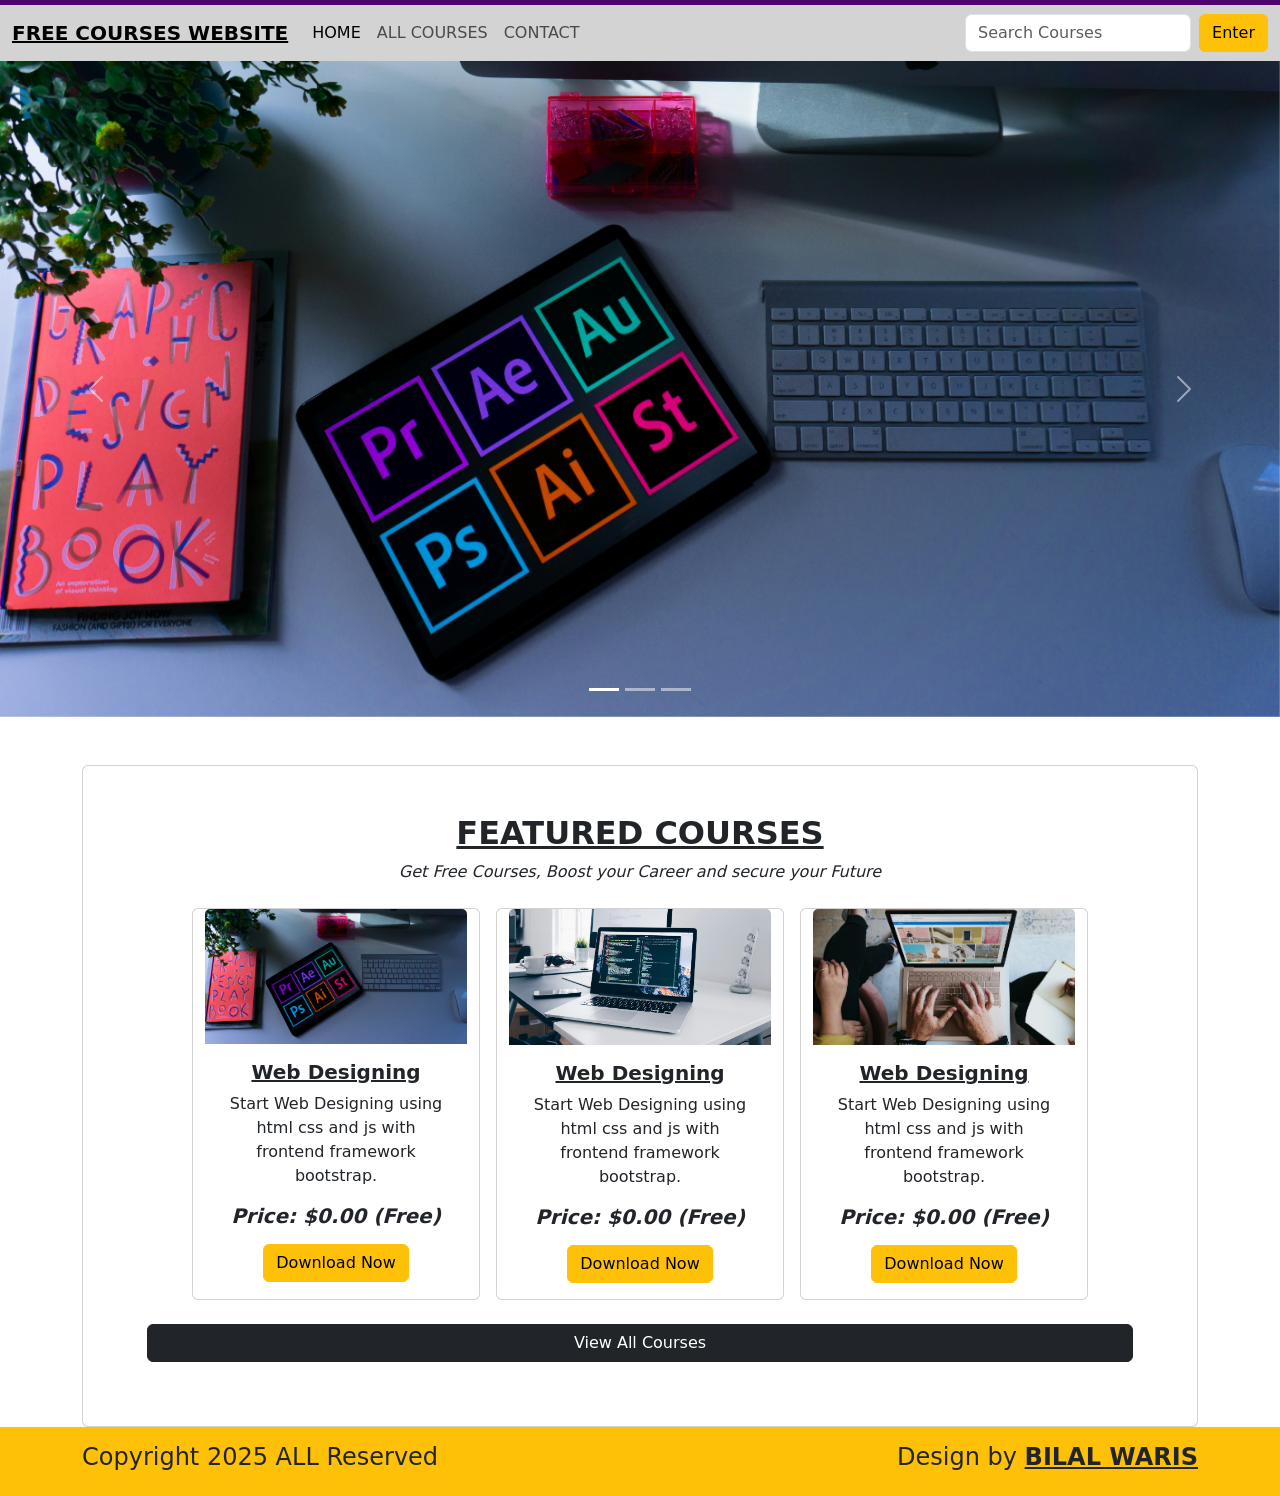
<file: Landing Page/index.html>
<!DOCTYPE html>
<html lang="en">

<head>
  <meta charset="UTF-8">
  <meta name="viewport" content="width=device-width, initial-scale=1.0">
  <title>Document</title>
  <link rel="stylesheet" href="./style.css">
  <link href="https://cdn.jsdelivr.net/npm/bootstrap@5.3.8/dist/css/bootstrap.min.css" rel="stylesheet"
    integrity="sha384-sRIl4kxILFvY47J16cr9ZwB07vP4J8+LH7qKQnuqkuIAvNWLzeN8tE5YBujZqJLB" crossorigin="anonymous">
</head>

<body>
  <nav class="navbar navbar-expand-lg navbar-light ">
    <div class="container-fluid">
      <a class="navbar-brand" href="./index.html"><b><u>FREE COURSES WEBSITE</u></b></a>
      <button class="navbar-toggler" type="button" data-bs-toggle="collapse" data-bs-target="#navbarSupportedContent"
        aria-controls="navbarSupportedContent" aria-expanded="false" aria-label="Toggle navigation">
        <span class="navbar-toggler-icon"></span>
      </button>
      <div class="collapse navbar-collapse" id="navbarSupportedContent">
        <ul class="navbar-nav me-auto mb-2 mb-lg-0">
          <li class="nav-item">
            <a class="nav-link active" aria-current="page" href="index.html">HOME</a>
          </li>
          <li class="nav-item">
            <a class="nav-link" href="./allcourses.html">ALL COURSES</a>
          </li>
          <li class="nav-item">
            <a class="nav-link" href="./contact.html">CONTACT</a>
          </li>

        </ul>
        <form class="d-flex">
          <input class="form-control me-2" type="search" placeholder="Search Courses" aria-label="Search">
          <button class="btn btn-warning" type="submit">Enter</button>
        </form>
      </div>
    </div>
  </nav>

  <!-- =========================
==========================
======================== -->



  <div id="carouselExampleIndicators" class="carousel slide" data-bs-ride="carousel">
    <div class="carousel-indicators">
      <button type="button" data-bs-target="#carouselExampleIndicators" data-bs-slide-to="0" class="active"
        aria-current="true" aria-label="Slide 1"></button>
      <button type="button" data-bs-target="#carouselExampleIndicators" data-bs-slide-to="1"
        aria-label="Slide 2"></button>
      <button type="button" data-bs-target="#carouselExampleIndicators" data-bs-slide-to="2"
        aria-label="Slide 3"></button>
    </div>
    <div class="carousel-inner">
      <div class="carousel-item active">
        <img src="./assests/graphic.jpg" class="d-block w-100" alt="bg">
      </div>
      <div class="carousel-item">
        <img src="./assests/coding.jpg" class="d-block w-100" alt="bg">
      </div>
      <div class="carousel-item">
        <img src="./assests/marketing.jpg" class="d-block w-100" alt="bg">
      </div>
    </div>
    <button class="carousel-control-prev" type="button" data-bs-target="#carouselExampleIndicators"
      data-bs-slide="prev">
      <span class="carousel-control-prev-icon" aria-hidden="true"></span>
      <span class="visually-hidden">Previous</span>
    </button>
    <button class="carousel-control-next" type="button" data-bs-target="#carouselExampleIndicators"
      data-bs-slide="next">
      <span class="carousel-control-next-icon" aria-hidden="true"></span>
      <span class="visually-hidden">Next</span>
    </button>
  </div>




  <!-- 
=============
=============
============= -->





  <div class="container">
    <div class="content">
      <div class="card p-5 text-center mt-5">
        <h2><b>
            <u>FEATURED COURSES</u>
          </b>
        </h2>
        <P><i>Get Free Courses, Boost your Career and secure your Future</i></P>

        <div class="all-courses row justify-content-center">

          <div class="card m-2" style="width: 18rem;">
            <img src="./assests/graphic.jpg" class="card-img-top" alt="...">
            <div class="card-body">
              <h5 class="card-title"><b><u>Web Designing</u></b></h5>
              <p class="card-text">Start Web Designing using html css and js with frontend framework bootstrap.</p>
              <h5 class="card-title"><b><i>Price: $0.00 (Free)</i></b></h5>
              <a href="#" class="btn btn-warning mt-2">Download Now</a>
            </div>
          </div>
        

        
          <div class="card m-2" style="width: 18rem;">
            <img src="./assests/coding.jpg" class="card-img-top" alt="...">
            <div class="card-body">
              <h5 class="card-title"><b><u>Web Designing</u></b></h5>
              <p class="card-text">Start Web Designing using html css and js with frontend framework bootstrap.</p>
              <h5 class="card-title"><b><i>Price: $0.00 (Free)</i></b></h5>
              <a href="#" class="btn btn-warning mt-2">Download Now</a>
            </div>
          </div>
        
        
          <div class="card m-2" style="width: 18rem;">
            <img src="./assests/marketing.jpg" class="card-img-top" alt="...">
            <div class="card-body">
              <h5 class="card-title"><b><u>Web Designing</u></b></h5>
              <p class="card-text">Start Web Designing using html css and js with frontend framework bootstrap.</p>
              <h5 class="card-title"><b><i>Price: $0.00 (Free)</i></b></h5>
              <a href="#" class="btn btn-warning mt-2">Download Now</a>
            </div>
          </div>
          </div>
          <a href="" class="btn btn-dark m-3">View All Courses</a>

      </div>

        

      </div>

    </div>

 




  <div class="footer bg-warning p-3">

    <div class="container d-flex justify-content-between">
      <div class="footer-left">
        <h4>
          Copyright 2025 ALL Reserved
        </h4>
      </div>
      <div class="footer-right">
        <h4>Design by <b><u>BILAL WARIS</u></b></h4>
      </div>
    </div>
  </div>













</body>
<script src="https://cdn.jsdelivr.net/npm/bootstrap@5.3.8/dist/js/bootstrap.bundle.min.js"
  integrity="sha384-FKyoEForCGlyvwx9Hj09JcYn3nv7wiPVlz7YYwJrWVcXK/BmnVDxM+D2scQbITxI" crossorigin="anonymous"></script>

</html>
</file>
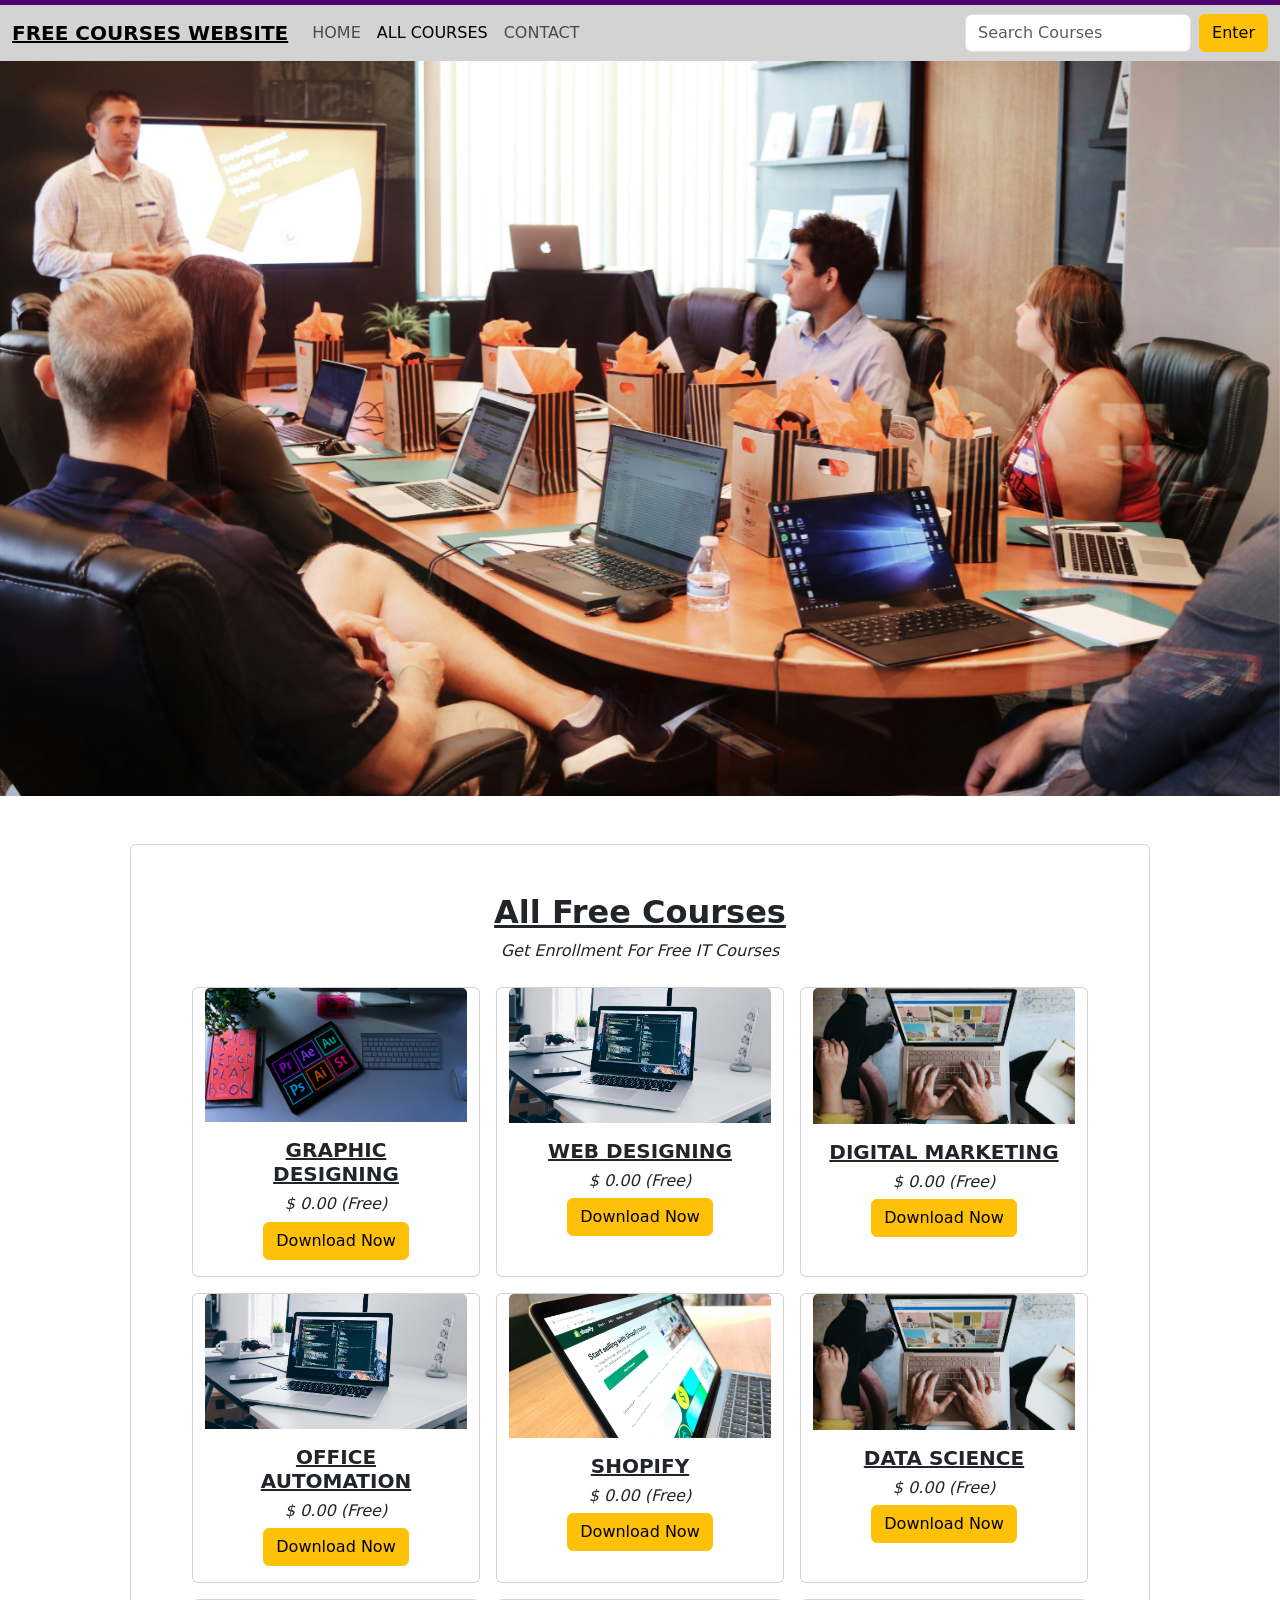
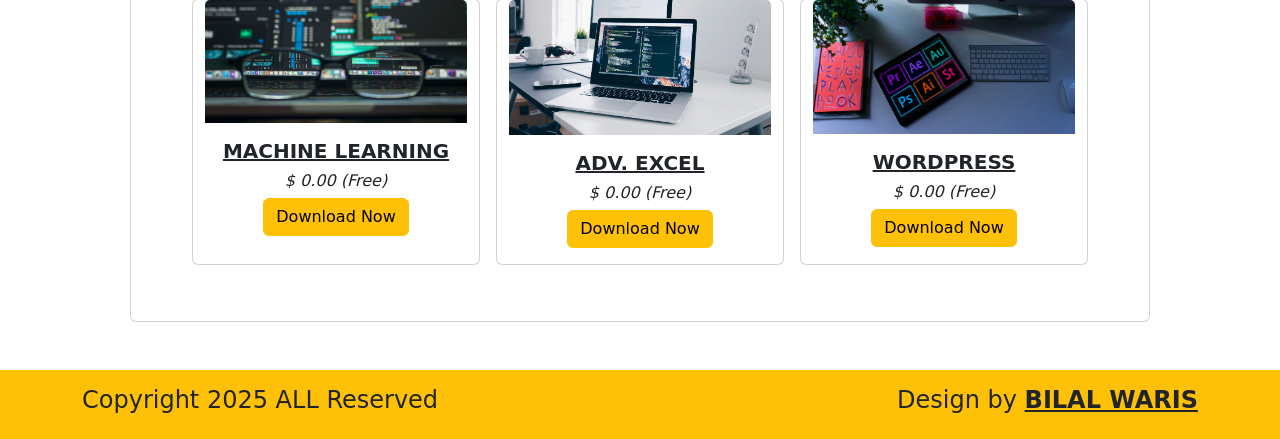
<file: Landing Page/allcourses.html>
<!DOCTYPE html>
<html lang="en">

<head>
  <meta charset="UTF-8">
  <meta name="viewport" content="width=device-width, initial-scale=1.0">
  <title>Document</title>
  <link rel="stylesheet" href="./style.css">
  <link href="https://cdn.jsdelivr.net/npm/bootstrap@5.3.8/dist/css/bootstrap.min.css" rel="stylesheet"
    integrity="sha384-sRIl4kxILFvY47J16cr9ZwB07vP4J8+LH7qKQnuqkuIAvNWLzeN8tE5YBujZqJLB" crossorigin="anonymous">
</head>

<body>
  <nav class="navbar navbar-expand-lg navbar-light ">
    <div class="container-fluid">
      <a class="navbar-brand" href="./index.html"><b><u>FREE COURSES WEBSITE</u></b></a>
      <button class="navbar-toggler" type="button" data-bs-toggle="collapse" data-bs-target="#navbarSupportedContent"
        aria-controls="navbarSupportedContent" aria-expanded="false" aria-label="Toggle navigation">
        <span class="navbar-toggler-icon"></span>
      </button>
      <div class="collapse navbar-collapse" id="navbarSupportedContent">
        <ul class="navbar-nav me-auto mb-2 mb-lg-0">
          <li class="nav-item">
            <a class="nav-link" aria-current="page" href="index.html">HOME</a>
          </li>
          <li class="nav-item">
            <a class="nav-link active" href="allcourses.html">ALL COURSES</a>
          </li>
          <li class="nav-item">
            <a class="nav-link" href="./contact.html">CONTACT</a>
          </li>

        </ul>
        <form class="d-flex">
          <input class="form-control me-2" type="search" placeholder="Search Courses" aria-label="Search">
          <button class="btn btn-warning" type="submit">Enter</button>
        </form>
      </div>
    </div>
  </nav>

  <!-- ===============
===============
============== -->

  <div id="carouselExampleSlidesOnly" class="carousel slide" data-bs-ride="carousel">
    <div class="carousel-inner">
      <div class="carousel-item active">
        <img src="./assests/courses.jpg" class="d-block w-100" alt="...">
      </div>

    </div>
  </div>


  <!-- ===============
===============
============== -->

  <div class="container">
    <div class="content p-5">
      <div class="card text-center p-5">
        <h2><b><u>All Free Courses</u></b></h2>
        <p><i>Get Enrollment For Free IT Courses</i></p>

        <div class="all-courses row justify-content-center">
          <div class="card m-2" style="width: 18rem;">
            <img src="./assests/graphic.jpg" class="card-img-top" alt="course 1">
            <div class="card-body">
              <h5 class="card-title"><b><u>GRAPHIC DESIGNING</u></b></h5>
              <h6 class="card-title"><i>$ 0.00 (Free)</i></h6>
              <a href="#" class="btn btn-warning">Download Now</a>
            </div>
          </div>




          <div class="card m-2" style="width: 18rem;">
            <img src="./assests/coding.jpg" class="card-img-top" alt="course 2">
            <div class="card-body">
              <h5 class="card-title"><b><u>WEB DESIGNING</u></b></h5>
              <h6 class="card-title"><i>$ 0.00 (Free)</i></h6>
              <a href="#" class="btn btn-warning">Download Now</a>
            </div>
          </div>



          <div class="card m-2" style="width: 18rem;">
            <img src="./assests/marketing.jpg" class="card-img-top" alt="course 3">
            <div class="card-body">
              <h5 class="card-title"><b><u>DIGITAL MARKETING</u></b></h5>
              <h6 class="card-title"><i>$ 0.00 (Free)</i></h6>
              <a href="#" class="btn btn-warning">Download Now</a>
            </div>
          </div>




        </div>

<!-- ====================== -->


        <div class="all-courses row justify-content-center">
          <div class="card m-2" style="width: 18rem;">
            <img src="./assests/coding.jpg" class="card-img-top" alt="course 1">
            <div class="card-body">
              <h5 class="card-title"><b><u>OFFICE AUTOMATION</u></b></h5>
              <h6 class="card-title"><i>$ 0.00 (Free)</i></h6>
              <a href="#" class="btn btn-warning">Download Now</a>
            </div>
          </div>




          <div class="card m-2" style="width: 18rem;">
            <img src="./assests/shopify.jpg" class="card-img-top" alt="course 2">
            <div class="card-body">
              <h5 class="card-title"><b><u>SHOPIFY</u></b></h5>
              <h6 class="card-title"><i>$ 0.00 (Free)</i></h6>
              <a href="#" class="btn btn-warning">Download Now</a>
            </div>
          </div>



          <div class="card m-2" style="width: 18rem;">
            <img src="./assests/marketing.jpg" class="card-img-top" alt="course 3">
            <div class="card-body">
              <h5 class="card-title"><b><u>DATA SCIENCE</u></b></h5>
              <h6 class="card-title"><i>$ 0.00 (Free)</i></h6>
              <a href="#" class="btn btn-warning">Download Now</a>
            </div>
          </div>




        </div>

<!-- =============== -->

        <div class="all-courses row justify-content-center">
          <div class="card m-2" style="width: 18rem;">
            <img src="./assests/ML.jpg" class="card-img-top" alt="course 1">
            <div class="card-body">
              <h5 class="card-title"><b><u>MACHINE LEARNING</u></b></h5>
              <h6 class="card-title"><i>$ 0.00 (Free)</i></h6>
              <a href="#" class="btn btn-warning">Download Now</a>
            </div>
          </div>




          <div class="card m-2" style="width: 18rem;">
            <img src="./assests/coding.jpg" class="card-img-top" alt="course 2">
            <div class="card-body">
              <h5 class="card-title"><b><u>ADV. EXCEL</u></b></h5>
              <h6 class="card-title"><i>$ 0.00 (Free)</i></h6>
              <a href="#" class="btn btn-warning">Download Now</a>
            </div>
          </div>



          <div class="card m-2" style="width: 18rem;">
            <img src="./assests/graphic.jpg" class="card-img-top" alt="course 3">
            <div class="card-body">
              <h5 class="card-title"><b><u>WORDPRESS</u></b></h5>
              <h6 class="card-title"><i>$ 0.00 (Free)</i></h6>
              <a href="#" class="btn btn-warning">Download Now</a>
            </div>
          </div>




        </div>

      </div>
    </div>


  </div>





<!-- 
=====================
======================
======================= -->




<div class="footer bg-warning p-3">

    <div class="container d-flex justify-content-between">
      <div class="footer-left">
        <h4>
          Copyright 2025 ALL Reserved
        </h4>
      </div>
      <div class="footer-right">
        <h4>Design by <b><u>BILAL WARIS</u></b></h4>
      </div>
    </div>
  </div>






</body>
<script src="https://cdn.jsdelivr.net/npm/bootstrap@5.3.8/dist/js/bootstrap.bundle.min.js"
  integrity="sha384-FKyoEForCGlyvwx9Hj09JcYn3nv7wiPVlz7YYwJrWVcXK/BmnVDxM+D2scQbITxI" crossorigin="anonymous"></script>

</html>
</file>
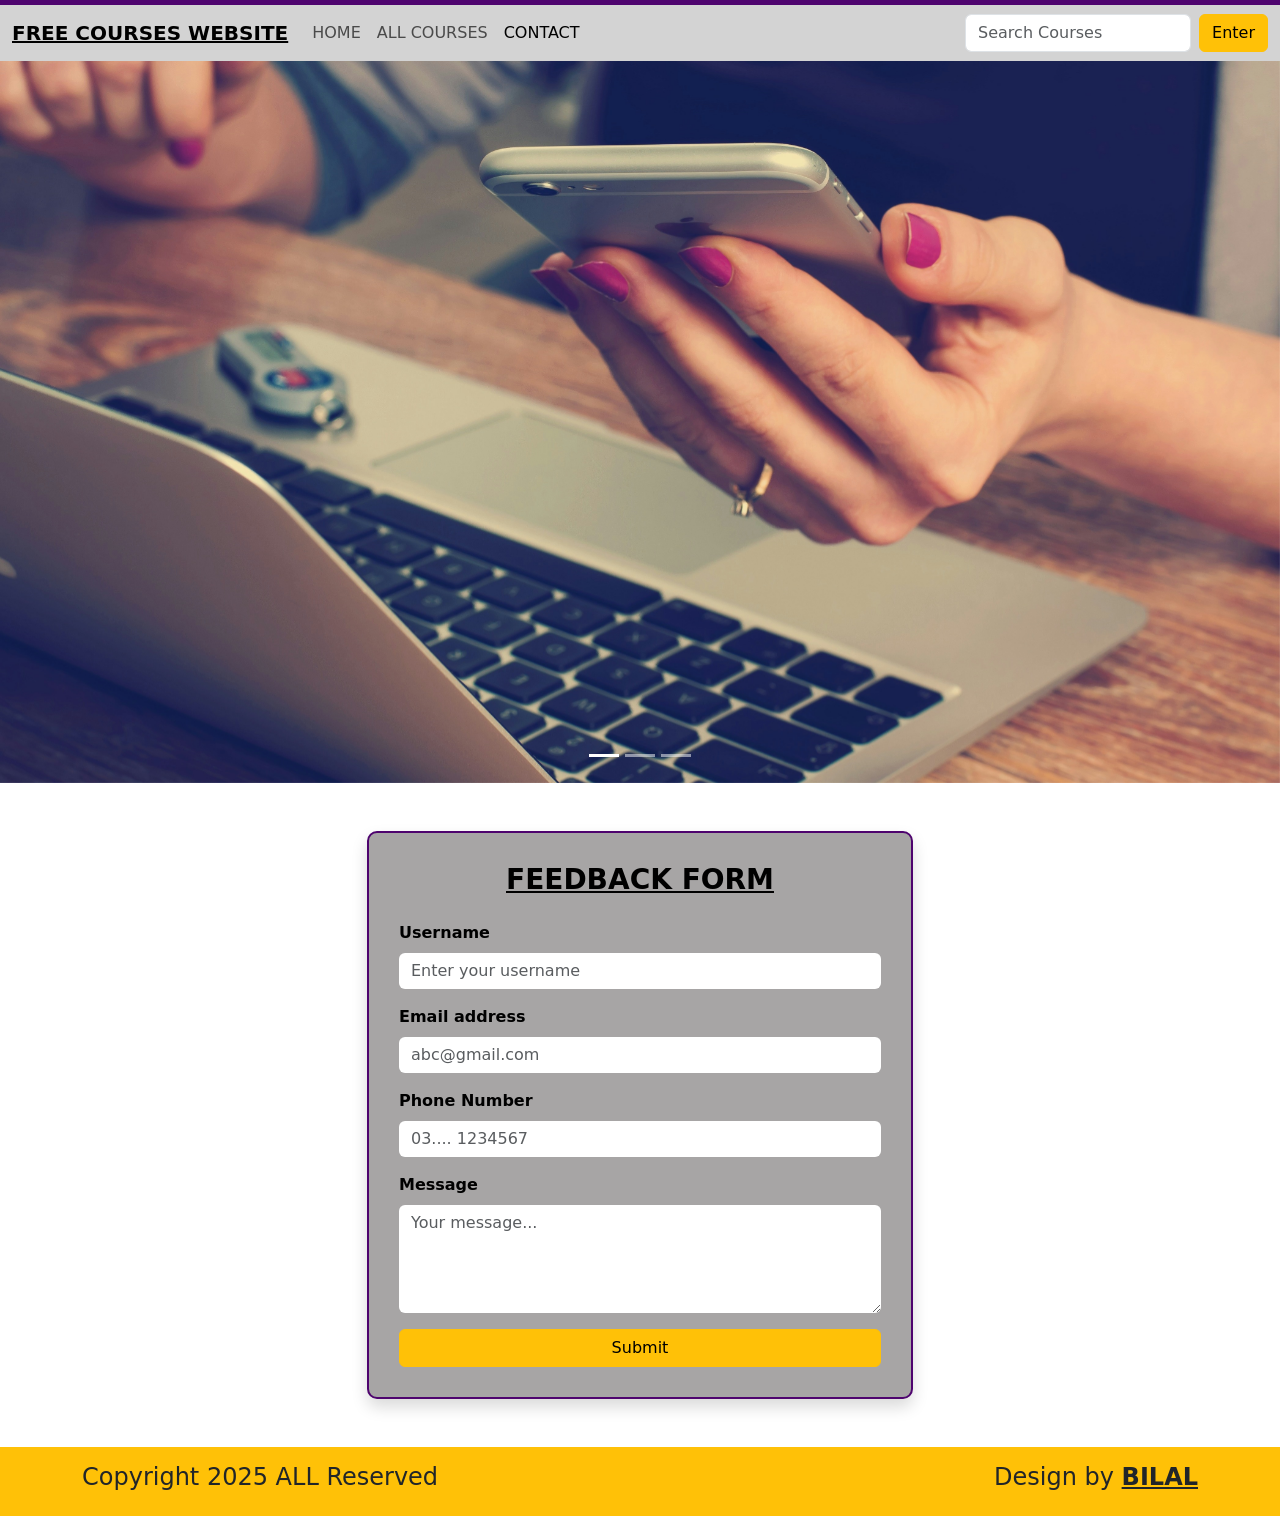
<file: Landing Page/contact.html>
<!DOCTYPE html>
<html lang="en">

<head>
  <meta charset="UTF-8">
  <meta name="viewport" content="width=device-width, initial-scale=1.0">
  <title>Document</title>
  <link rel="stylesheet" href="./style.css">
  <link rel="stylesheet" href="./contact.css">

  <link href="https://cdn.jsdelivr.net/npm/bootstrap@5.3.8/dist/css/bootstrap.min.css" rel="stylesheet"
    integrity="sha384-sRIl4kxILFvY47J16cr9ZwB07vP4J8+LH7qKQnuqkuIAvNWLzeN8tE5YBujZqJLB" crossorigin="anonymous">
</head>

<body>
  <nav class="navbar navbar-expand-lg navbar-light ">
    <div class="container-fluid">
      <a class="navbar-brand" href="./index.html"><b><u>FREE COURSES WEBSITE</u></b></a>
      <button class="navbar-toggler" type="button" data-bs-toggle="collapse" data-bs-target="#navbarSupportedContent"
        aria-controls="navbarSupportedContent" aria-expanded="false" aria-label="Toggle navigation">
        <span class="navbar-toggler-icon"></span>
      </button>
      <div class="collapse navbar-collapse" id="navbarSupportedContent">
        <ul class="navbar-nav me-auto mb-2 mb-lg-0">
          <li class="nav-item">
            <a class="nav-link" aria-current="page" href="index.html">HOME</a>
          </li>
          <li class="nav-item">
            <a class="nav-link" href="./allcourses.html">ALL COURSES</a>
          </li>
        <li class="nav-item">
            <a class="nav-link active" href="./contact.html">CONTACT</a>
          </li>

        </ul>
        <form class="d-flex">
          <input class="form-control me-2" type="search" placeholder="Search Courses" aria-label="Search">
          <button class="btn btn-warning" type="submit">Enter</button>
        </form>
      </div>
    </div>
  </nav>

<!-- =========================
==========================
======================== -->



<div id="carouselExampleIndicators" class="carousel slide" data-bs-ride="carousel">
  <div class="carousel-indicators">
    <button type="button" data-bs-target="#carouselExampleIndicators" data-bs-slide-to="0" class="active" aria-current="true" aria-label="Slide 1"></button>
    <button type="button" data-bs-target="#carouselExampleIndicators" data-bs-slide-to="1" aria-label="Slide 2"></button>
    <button type="button" data-bs-target="#carouselExampleIndicators" data-bs-slide-to="2" aria-label="Slide 3"></button>
  </div>
  <div class="carousel-inner">
    <div class="carousel-item active">
      <img src="./assests/contactbg.jpg" class="d-block w-100" alt="bg" >
    </div>
 
  </div>
 
</div>




<div class="container my-5">
  <div class="row justify-content-center">
    <div class="col-md-6">
      <div class="form-container shadow">
        <h3 class="form-heading mb-4"><b><u>FEEDBACK FORM</u></b></h3>
        <form action="/">
          <!-- Username -->
          <div class="mb-3">
            <label for="username" class="form-label"><b>Username</b></label>
            <input type="text" class="form-control  border-0" id="username" placeholder="Enter your username" required>
          </div>

          <!-- Email -->
          <div class="mb-3">
            <label for="email" class="form-label"><b>Email address</b></label>
            <input type="email" class="form-control  border-0" id="email" placeholder="abc@gmail.com" required>
          </div>

          <!-- Phone -->
          <div class="mb-3">
            <label for="phone" class="form-label"><b>Phone Number</b></label>
            <input type="number" class="form-control  border-0" id="phone" placeholder="03.... 1234567" required>
          </div>

          <!-- Message -->
          <div class="mb-3">
            <label for="message" class="form-label"><b>Message</b></label>
            <textarea class="form-control  border-0" id="message" rows="4" placeholder="Your message..." required></textarea>
          </div>

          <!-- Submit Button -->
          <div class="d-grid">
            <button type="submit" class="btn btn-warning">Submit</button>
          </div>
        </form>
      </div>
    </div>
  </div>
</div>


 <div class="footer bg-warning p-3">

    <div class="container d-flex justify-content-between">
      <div class="footer-left">
        <h4>
          Copyright 2025 ALL Reserved
        </h4>
      </div>
      <div class="footer-right">
        <h4>Design by <b><u>BILAL</u></b></h4>
      </div>
    </div>
  </div>












</body>
<script src="https://cdn.jsdelivr.net/npm/bootstrap@5.3.8/dist/js/bootstrap.bundle.min.js"
  integrity="sha384-FKyoEForCGlyvwx9Hj09JcYn3nv7wiPVlz7YYwJrWVcXK/BmnVDxM+D2scQbITxI" crossorigin="anonymous"></script>

</html>
</file>
<file: Landing Page/style.css>
*{
    margin: 0;
    padding: 0;
}

.navbar{
    border-top: 5px solid rgb(78, 4, 110);
    background-color: lightgray;
}
</file>
<file: Landing Page/contact.css>
body {
      background-color: #f3eded; /* black-ish background */
      color: #ccc; /* light grey text */
    }
    .form-container {
      background-color: #a7a5a5; /* dark grey card */
      border: 2px solid rgb(78, 4, 110); /* custom purple border */
      padding: 30px;
      border-radius: 10px;
    }
    .form-label {
      color:black; /* light grey labels */
    }
    .form-heading {
      color: black; /* custom accent color */
      text-align: center;
    }
    .btn-warning {
      background-color: #ffc107;
      border: none;
    }
    .btn-warning:hover {
      background-color: #e0a800;
    }
</file>
